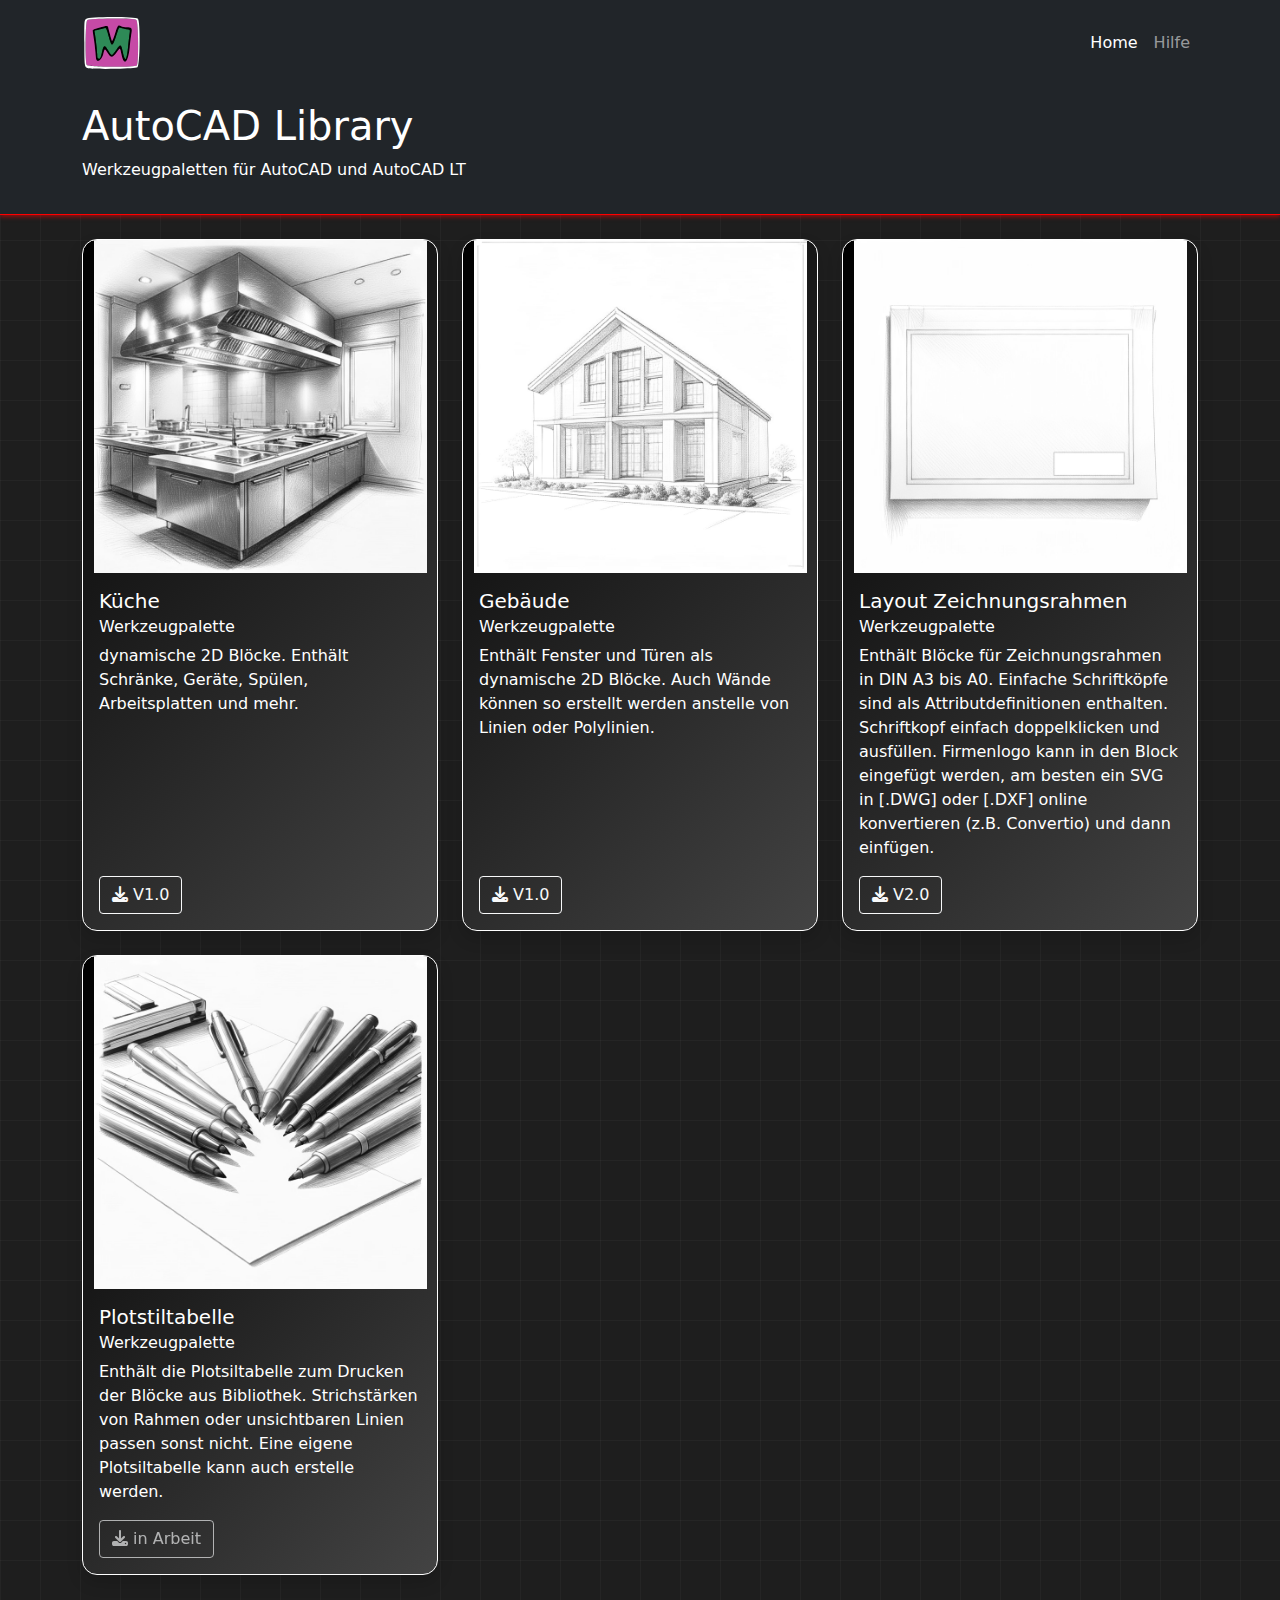
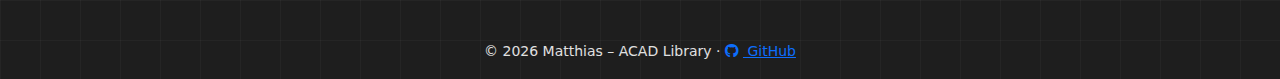
<file: index.html>
<!DOCTYPE html>
<html lang="de">

<head>
    <meta charset="UTF-8">
    <meta name="viewport" content="width=device-width, initial-scale=1.0">
    <link rel="stylesheet" href="fontawesome/css/all.min.css">
    <link rel="stylesheet" href="css/bootstrap.min.css">
    <link rel="stylesheet" href="css/style.css">
    <script src="js/bootstrap.bundle.min.js"></script>
    <script src="js/loadHTML.js"></script>
    <script src="js/listener.js"></script>
    <title>AutoCAD Library</title>
</head>

<body>

    <div id="header"></div>

    <!-- Content -->
    <div class="container">
        <div class="row g-4">

            <!-- Card: Küche -->
            <div class="col-12 col-md-6 col-lg-4 ">
                <div class="card bw-card text-white h-100 overflow-hidden shadow">
                    <img src="images/kitchen.jpeg" class="img-fluid d-block mx-auto img-grayscale card-img-top"
                        alt="Help Preview">
                    <div class="card-body d-flex flex-column">
                        <h5 class="card-title">Küche</h5>
                        <h6 class="card-subtitle mb-2">Werkzeugpalette</h6>
                        <p class="card-text">
                            dynamische 2D Blöcke.
                            Enthält Schränke, Geräte, Spülen, Arbeitsplatten und mehr.
                        </p>
                        <a href="downloads/Küche_V1.0.zip" class="btn btn-outline-light mt-auto align-self-start"
                            download>
                            <i class="fa-solid fa-download"></i> V1.0
                        </a>
                    </div>
                </div>
            </div>

            <!-- Card: Gebäude -->
            <div class="col-12 col-md-6 col-lg-4">
                <div class="card bw-card text-white h-100 overflow-hidden shadow">
                    <img src="images/building.jpeg" class="img-fluid d-block mx-auto img-grayscale card-img-top"
                        alt="Help Preview">
                    <div class="card-body d-flex flex-column">
                        <h5 class="card-title">Gebäude</h5>
                        <h6 class="card-subtitle mb-2">Werkzeugpalette</h6>
                        <p class="card-text">
                            Enthält Fenster und Türen als dynamische 2D Blöcke.
                            Auch Wände können so erstellt werden anstelle von Linien oder Polylinien.

                        </p>
                        <a href="downloads/Gebäude_V1.0.zip" class="btn btn-outline-light mt-auto align-self-start"
                            download>
                            <i class="fa-solid fa-download"></i> V1.0
                        </a>
                    </div>
                </div>
            </div>

            <!-- Card: Zeichnungsrahmen -->
            <div class="col-12 col-md-6 col-lg-4">
                <div class="card bw-card text-white h-100 overflow-hidden shadow">
                    <img src="images/zeichnungsrahmen.jpeg" class="img-fluid d-block mx-auto img-grayscale card-img-top"
                        alt="Zeichnungsrahmen Preview">
                    <div class="card-body d-flex flex-column">
                        <h5 class="card-title">Layout Zeichnungsrahmen</h5>
                        <h6 class="card-subtitle mb-2">Werkzeugpalette</h6>
                        <p class="card-text">
                            Enthält Blöcke für Zeichnungsrahmen in DIN A3 bis A0.
                            Einfache Schriftköpfe sind als Attributdefinitionen enthalten.
                            Schriftkopf einfach doppelklicken und ausfüllen. Firmenlogo kann in den Block eingefügt
                            werden,
                            am besten ein SVG in [.DWG] oder [.DXF] online konvertieren (z.B. Convertio) und dann
                            einfügen.
                        </p>
                        <a href="downloads/Layout_V2.0.zip" class="btn btn-outline-light mt-auto align-self-start"
                            download>
                            <i class="fa-solid fa-download"></i> V2.0
                        </a>
                    </div>
                </div>
            </div>

            <!-- Card: Plotstiltabelle -->
            <div class="col-12 col-md-6 col-lg-4">
                <div class="card bw-card text-white h-100 overflow-hidden shadow">
                    <img src="images/plotstiltabelle.jpeg" class="img-fluid d-block mx-auto img-grayscale card-img-top"
                        alt="Plotstiltabelle Preview">
                    <div class="card-body d-flex flex-column">
                        <h5 class="card-title">Plotstiltabelle</h5>
                        <h6 class="card-subtitle mb-2">Werkzeugpalette</h6>
                        <p class="card-text">
                            Enthält die Plotsiltabelle zum Drucken der Blöcke aus Bibliothek.
                            Strichstärken von Rahmen oder unsichtbaren Linien passen sonst nicht.
                            Eine eigene Plotsiltabelle kann auch erstelle werden.
                        </p>
                        <a href="#" class="btn btn-outline-light mt-auto align-self-start disabled" download>
                            <i class="fa-solid fa-download"></i> in Arbeit
                        </a>
                    </div>
                </div>
            </div>

        </div>
    </div>

    <footer id="footer">
    </footer>



</body>



<script>
    async function initPage() {
        await loadHeader();
        await loadFooter();
        await loadNavbarListener();
        highlightActiveNavLink();
    }
    initPage();
</script>

</html>
</file>
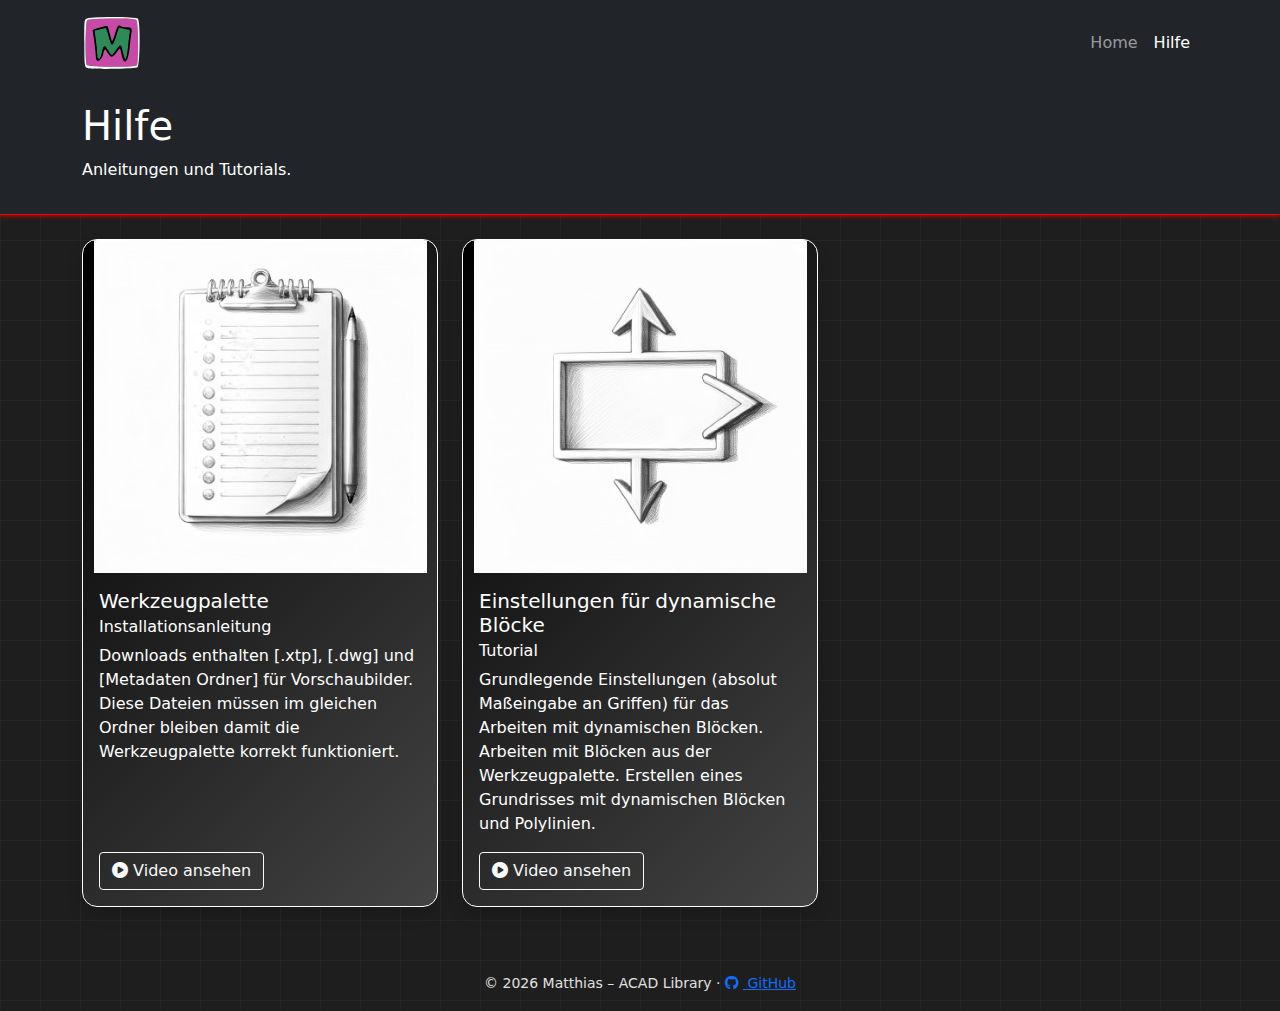
<file: hilfe.html>
<!DOCTYPE html>
<html lang="de">

<head>
  <meta charset="UTF-8">
  <meta name="viewport" content="width=device-width, initial-scale=1.0">
  <link rel="stylesheet" href="fontawesome/css/all.min.css">
  <link rel="stylesheet" href="css/bootstrap.min.css">
  <link rel="stylesheet" href="css/style.css">
  <script src="js/loadHTML.js"></script>
  <script src="js/bootstrap.bundle.min.js"></script>
  <script src="js/listener.js"></script>
  <title>Hilfe</title>
</head>

<body>

  <div id="header"></div>
  <!-- Content -->
  <div class="container">
    <div class="row g-4">
      <!-- Card: Installation WP -->
      <div class="col-lg-4 col-md-6">
        <div class="card bw-card text-white h-100 overflow-hidden shadow" id="palette-installieren">
          <img src="images/werkzeugpalette.jpeg" class="img-fluid d-block mx-auto img-grayscale rounded card-img-top"
            alt="Help Preview">
          <div class="card-body d-flex flex-column">
            <h5 class="card-title">Werkzeugpalette</h5>
            <h6 class="card-subtitle mb-2">Installationsanleitung</h6>
            <p class="card-text">
              Downloads enthalten [.xtp], [.dwg] und [Metadaten Ordner] für Vorschaubilder.
              Diese Dateien müssen im gleichen Ordner bleiben damit die Werkzeugpalette korrekt funktioniert.
            </p>
           <a href="#" data-src="videos/werkzeugpalette_installieren.mp4" class="playVideoBtn btn btn-outline-light mt-auto align-self-start"
              target="_blank">
              <i class="fa-solid fa-play-circle"></i> Video ansehen
            </a>
          </div>
        </div>
      </div>

      <!-- Card: Arbeiten mit dynamischen Blöcken 1 WP -->
      <div class="col-lg-4 col-md-6">
        <div class="card bw-card text-white h-100 overflow-hidden shadow" id="palette-installieren">
          <img src="images/dynamischerBlock.jpeg" class="img-fluid d-block mx-auto img-grayscale card-img-top"
            alt="Help Preview">
          <div class="card-body d-flex flex-column">
            <h5 class="card-title">Einstellungen für dynamische Blöcke</h5>
            <h6 class="card-subtitle mb-2">Tutorial</h6>
            <p class="card-text">
              Grundlegende Einstellungen (absolut Maßeingabe an Griffen) für das Arbeiten mit dynamischen Blöcken.
              Arbeiten mit Blöcken aus der Werkzeugpalette.
              Erstellen eines Grundrisses mit dynamischen Blöcken und Polylinien.

            </p>
            <a href="#" data-src="./videos/dyn_Blockbearbeitung.mp4" class="playVideoBtn btn btn-outline-light mt-auto align-self-start"
              target="_blank">
              <i class="fa-solid fa-play-circle"></i> Video ansehen
            </a>
          </div>
        </div>
      </div>

    </div>
  </div>


  
<!-- Popup -->
<div id="videoPopup" style="
  display:none;
  position:fixed;
  inset:0;
  background:rgba(0,0,0,0.8);
  justify-content:center;
  align-items:center;
  z-index:9999;
">
  <div style="border:1px solid white; border-radius:12px; position:relative; width: fit-content; height: fit-content; max-width:90vw; max-height:90vh;">
    <video id="popupVideo" controls style="display:block; width:90vw; height:90vh; object-fit:contain; border-radius:12px; padding: 5px;">
      <source src="" type="video/mp4">
      Dein Browser unterstützt dieses Videoformat nicht.
    </video>

    <!-- Close Icon (Font Awesome) -->
    <button id="closeVideo" style="
      position:absolute;
      top:-12px;
      right:-12px;
      background:#000;
      color:#fff;
      border:0;
      border-radius:50%;
      width:36px;
      height:36px;
      cursor:pointer;
      display:flex;
      align-items:center;
      justify-content:center;
      border: 1px solid white;
    ">
      <i class="fa-solid fa-xmark"></i>
    </button>
  </div>
</div>

    <footer id="footer"></footer>

</body>


<script>
  async function initPage() {
    await loadHeader();
    await loadFooter();
    await loadNavbarListener();
    NavbarHelp();
    highlightActiveNavLink();
  }

  initPage();


    const popup = document.getElementById('videoPopup');
  const video = document.getElementById('popupVideo');
  const close = document.getElementById('closeVideo');

  document.querySelectorAll('.playVideoBtn').forEach(btn => {
    btn.onclick = e => {
      e.preventDefault();
      video.querySelector('source').src = btn.dataset.src;
      video.load();
      popup.style.display = 'flex';
          video.play();
    }
  });

  close.onclick = () => {
    popup.style.display = 'none';
    video.pause();
    video.currentTime = 0;
  };

</script>

</html>
</file>
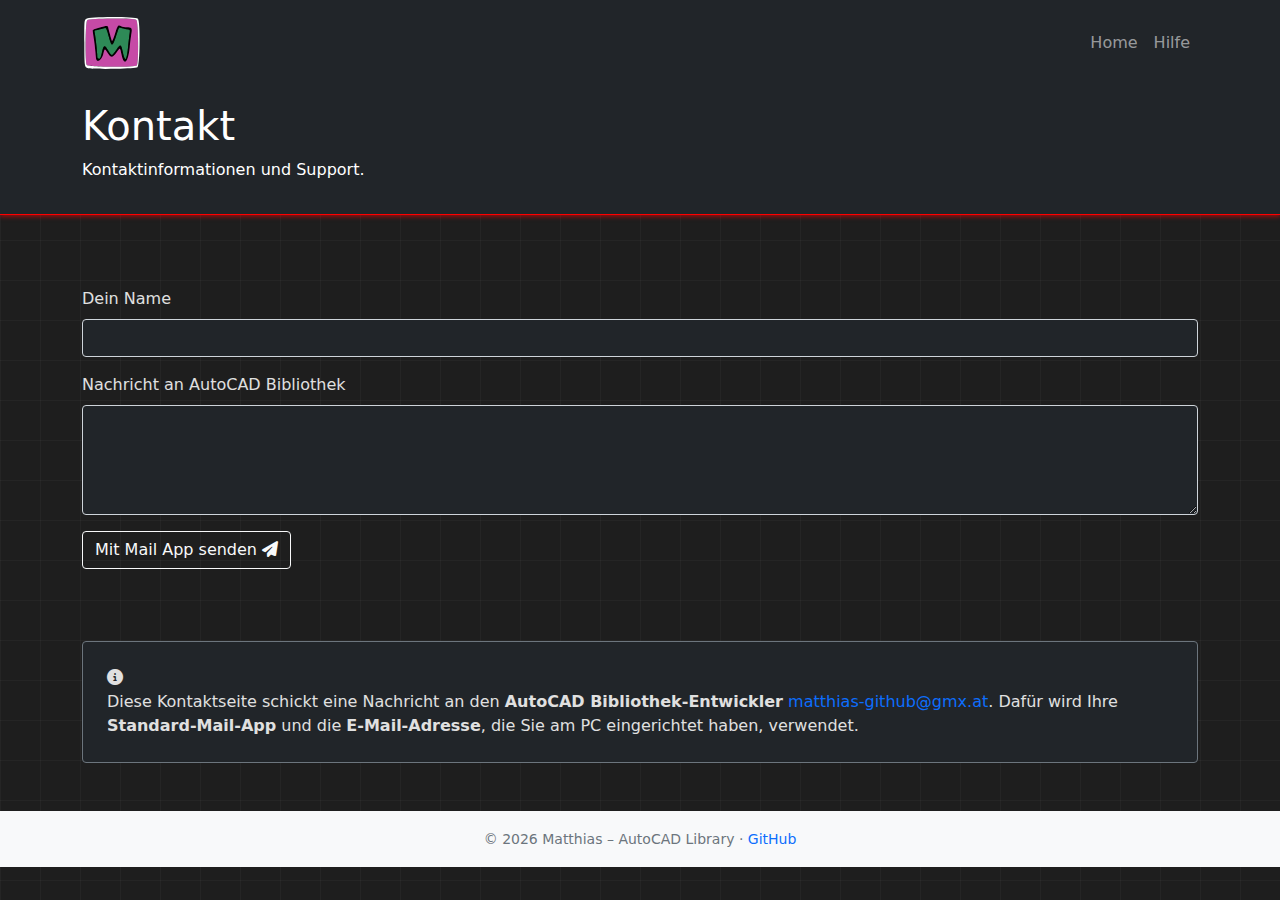
<file: kontakt.html>
<!DOCTYPE html>
<html lang="de">

<head>
    <meta charset="UTF-8">
    <meta name="viewport" content="width=device-width, initial-scale=1.0">
    <link rel="stylesheet" href="fontawesome/css/all.min.css">
    <link rel="stylesheet" href="css/bootstrap.min.css">
    <link rel="stylesheet" href="css/style.css">
    <script src="js/bootstrap.bundle.min.js"></script>
    <script src="js/loadHTML.js"></script>
    <script src="js/listener.js"></script>
    <title>Kontakt</title>
</head>

<body>

    <div id="header"></div>

    <div class="container py-5">

        <form id="contact-form" method="GET">
            <div class="mb-3">
                <label for="name" class="form-label">Dein Name</label>
                <input type="text" class="form-control bg-dark text-white" id="name" name="name" required>
            </div>

            <div class="mb-3">
                <label for="message" class="form-label">Nachricht an AutoCAD Bibliothek</label>
                <textarea class="form-control bg-dark text-white" id="message" name="message" rows="4" required></textarea>
            </div>
            <button type="submit" class="btn btn-outline-light">Mit Mail App senden <i
                    class="fa-solid fa-paper-plane"></i></button>
        </form>
    </div>

<div class="container my-4">
    <div class="bg-dark p-4 border border-secondary rounded" role="alert">
        <i class="fas fa-info-circle me-2"></i>
        <p class="mb-0">Diese Kontaktseite schickt eine Nachricht an den <strong>AutoCAD Bibliothek-Entwickler</strong> <a href="mailto:matthias-github@gmx.at" class="text-decoration-none">matthias-github@gmx.at</a>.
        Dafür wird Ihre <strong>Standard-Mail-App</strong> und die <strong>E-Mail-Adresse</strong>, die Sie am PC eingerichtet haben, verwendet.</p>
    </div>
</div>


    <!-- Footer -->
    <footer class="bg-light text-center py-3 mt-5">
        <div class="container">
            <small class="text-muted">
                © 2026 Matthias – AutoCAD Library ·
                <a href="https://github.com/123Matthias" target="_blank" class="text-decoration-none">
                    GitHub
                </a>
            </small>
        </div>
    </footer>

    <script>
        async function initPage() {
            await loadHeader();
            await loadNavbarListener();
            NavbarKontakt();
            highlightActiveNavLink();
        }
        initPage();


        document.getElementById("contact-form").addEventListener("submit", function (event) {
            event.preventDefault(); // Verhindert, dass das Formular abgeschickt wird (Standardverhalten)

            // Werte aus den Formularfeldern holen
            var name = document.getElementById("name").value;
            var message = document.getElementById("message").value;

            // mailto-Link erstellen
            var mailtoLink = "mailto:matthias-github@gmx.at"
                + "?subject=" + encodeURIComponent("AutoCAD Bibliothek - Anfrage")
                + "&body=" + encodeURIComponent("Hallo Matthias," + "\n\n" + message + "\n\n Beste Grüße,\n" + name);

            // Öffne den Standard-Mailclient des Nutzers mit dem vorab ausgefüllten Betreff und Text
            window.location.href = mailtoLink;
        });
    </script>

</body>

</html>
</file>
<file: css/style.css>
body {
  background-color: #1e1e1e;
  background-image:
    linear-gradient(rgba(255,255,255,0.03) 1px, transparent 1px),
    linear-gradient(90deg, rgba(255,255,255,0.03) 1px, transparent 1px);
  background-size: 40px 40px;
  color: #e0e0e0;
}

.bw-card {
  background: linear-gradient(135deg, #000000, #434343);
  border: 1px solid white;
  border-radius: 15px;
}

.card-image-wrapper {
  padding: 20px;
}

.img-grayscale {
  filter: grayscale(100%);
}

.card-img-top {
  height: 333px;     
  width: 100%;
  object-fit: contain;
  object-position: top;
}
</file>
